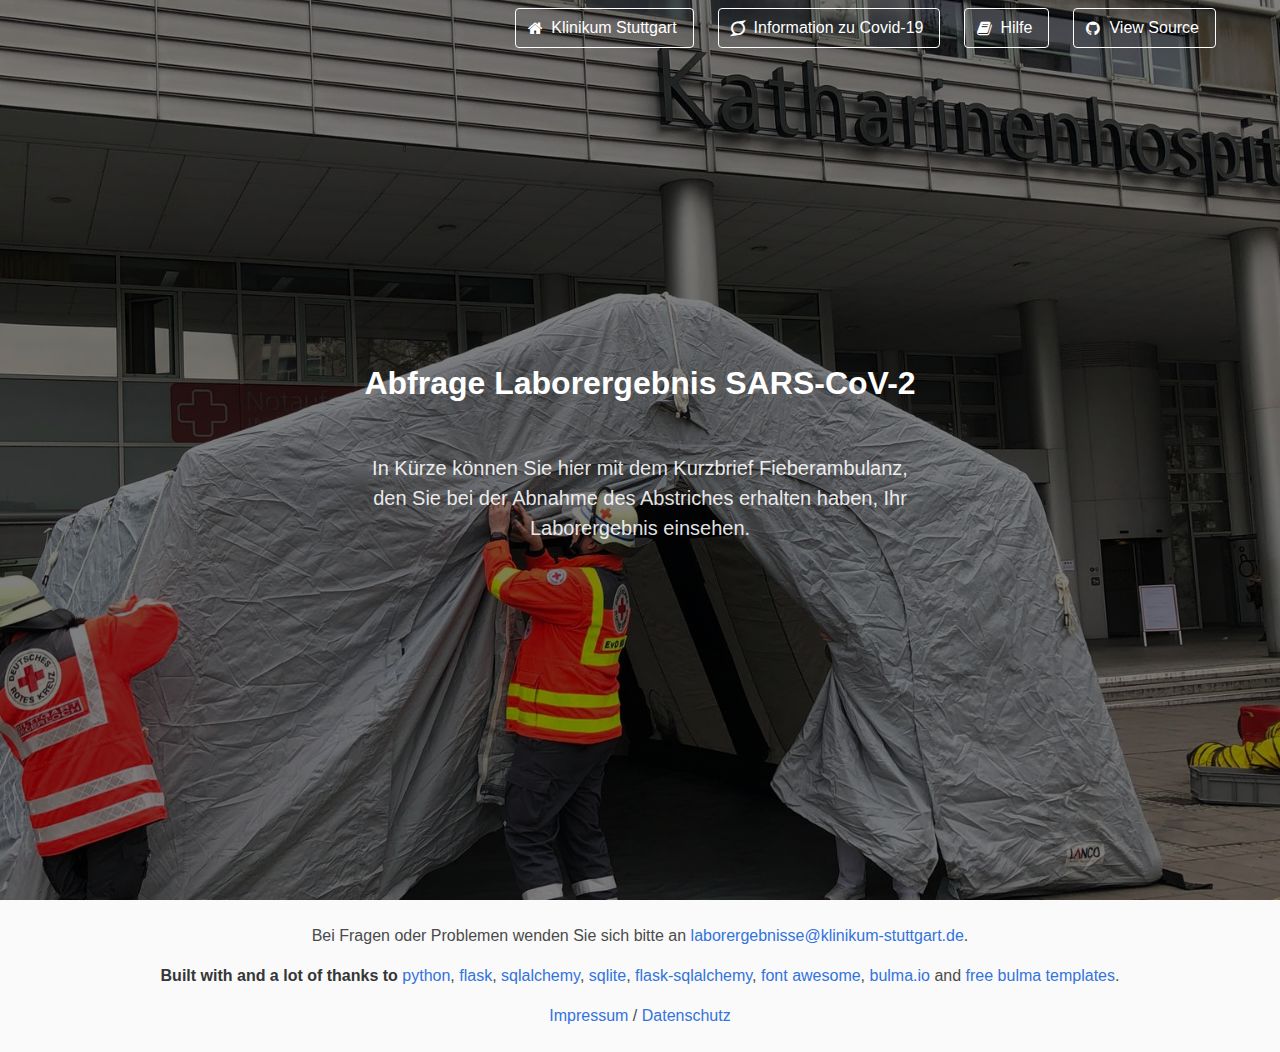
<file: static/under_construction.html>
<!DOCTYPE html>
<html lang="de">

<head>
    <meta charset="utf-8">
    <meta http-equiv="X-UA-Compatible" content="IE=edge">
    <meta name="viewport" content="width=device-width, initial-scale=1">
    <title>Laborergebnisabfrage - Klinikum Stuttgart</title>
    <link rel="shortcut icon" href="favicon.ico" type="image/x-icon">
    <link rel="stylesheet" href="vendor/font-awesome.min.css">
    <!-- Bulma Version 0.8.x-->
    <link rel="stylesheet" href="vendor/bulma.min.css"/>
    <link rel="stylesheet" type="text/css" href="index.css">
    <!-- Template from https://bulmatemplates.github.io/bulma-templates/ (MIT License) -->
</head>

<body>
<section class="hero is-info is-fullheight">
    <div class="hero-head">
        <nav class="navbar">
            <div class="container">
                <div id="navbarMenu" class="navbar-menu">
                    <div class="navbar-end">
                            <span class="navbar-item">
                                <a class="button is-white is-outlined" href="https://www.klinikum-stuttgart.de/" target="_blank">
                                    <span class="icon">
                                        <i class="fa fa-home"></i>
                                    </span>
                                    <span>Klinikum Stuttgart</span>
                                </a>
                            </span>
                        <span class="navbar-item">
                                <a class="button is-white is-outlined" href="https://www.rki.de/DE/Content/InfAZ/N/Neuartiges_Coronavirus/nCoV_node.html" target="_blank">
                                    <span class="icon">
                                        <i class="fa fa-superpowers"></i>
                                    </span>
                                    <span>Information zu Covid-19</span>
                                </a>
                            </span>
                        <span class="navbar-item">
                                <a class="button is-white is-outlined" href="#help">
                                    <span class="icon">
                                        <i class="fa fa-book"></i>
                                    </span>
                                    <span>Hilfe</span>
                                </a>
                            </span>
                        <span class="navbar-item">
                                <a class="button is-white is-outlined" href="https://github.com/wienand/query-lab-result" target="_blank">
                                    <span class="icon">
                                        <i class="fa fa-github"></i>
                                    </span>
                                    <span>View Source</span>
                                </a>
                            </span>
                    </div>
                </div>
            </div>
        </nav>
    </div>
    <div class="hero-body">
        <div class="container has-text-centered">
            <div class="column is-6 is-offset-3">
                <h1 class="title">
                    Abfrage Laborergebnis SARS-CoV-2
                </h1>
                <h2 class="subtitle">
                    In Kürze können Sie hier mit dem Kurzbrief Fieberambulanz, den Sie bei
                    der Abnahme des Abstriches erhalten haben, Ihr Laborergebnis einsehen.
                </h2>
            </div>
        </div>
    </div>
</section>

<footer class="footer ssr-footer-padding" id="help">
    <div class="content has-text-centered">
        <p>
            Bei Fragen oder Problemen wenden Sie sich bitte an
            <a href="mailto:laborergebnisse@klinikum-stuttgart.de">laborergebnisse@klinikum-stuttgart.de</a>.
        </p>
        <p>
            <strong>Built with and a lot of thanks to </strong>
            <a target="_blank" href="https://python.org">python</a>,
            <a target="_blank" href="https://flask.palletsprojects.com">flask</a>,
            <a target="_blank" href="https://www.sqlalchemy.org">sqlalchemy</a>,
            <a target="_blank" href="https://www.sqlite.org">sqlite</a>,
            <a target="_blank" href="https://flask-sqlalchemy.palletsprojects.com">flask-sqlalchemy</a>,
            <a target="_blank" href="https://fontawesome.com">font awesome</a>,
            <a target="_blank" href="https://bulma.io">bulma.io</a> and
            <a target="_blank" href="https://bulmatemplates.github.io/bulma-templates">free bulma templates</a>.
        </p>
        <p>
            <a target="_blank" href="https://www.klinikum-stuttgart.de/impressum/">Impressum</a> /
            <a target="_blank" href="https://www.klinikum-stuttgart.de/datenschutz/">Datenschutz</a>
        </p>
    </div>
</footer>
</body>
</html>
</file>
<file: static/index.css>
html, body {
    font-family: -apple-system, BlinkMacSystemFont, "Segoe UI", Roboto, Oxygen-Sans, Ubuntu, Cantarell, "Helvetica Neue", sans-serif;
}

.hero.is-info {
    background: linear-gradient(
            rgba(0, 0, 0, 0.5),
            rgba(0, 0, 0, 0.5)
    ), url('images/bg-02.jpg') no-repeat center center fixed;
    -webkit-background-size: cover;
    -moz-background-size: cover;
    -o-background-size: cover;
    background-size: cover;
}

.hero .nav, .hero.is-success .nav {
    -webkit-box-shadow: none;
    box-shadow: none;
}

.hero .subtitle {
    padding: 3rem 0;
    line-height: 1.5;
}

.title_alt {
    color: #363636;
    font-size: 2rem;
    font-weight: 600;
    line-height: 1.125;
    word-break: break-word;
    margin-bottom: 0.5rem;
}

.ssr-footer-padding {
    padding-top: 24px;
    padding-bottom: 24px;
}

.width100 {
    width: 100%;
}

.text-left {
    text-align: left;
}

.high-link {
    color: lightgoldenrodyellow !important;
}
</file>
